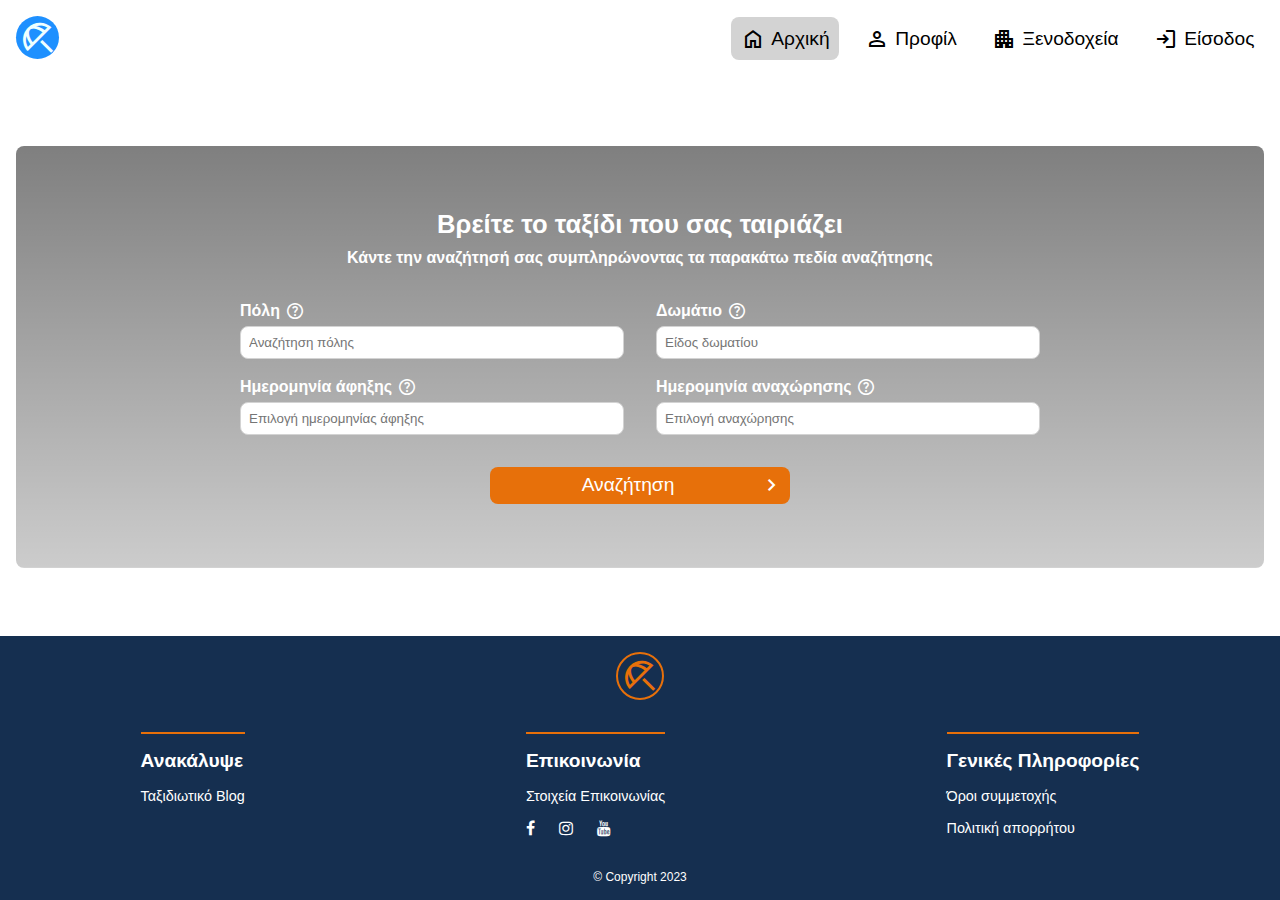
<file: index.html>
<!DOCTYPE html>
<html lang="gr">
  <head>
    <meta charset="UTF-8" />
    <meta name="viewport" content="width=device-width, initial-scale=1.0" />
    <title>Αρχική</title>
    <link
      rel="stylesheet"
      href="https://fonts.googleapis.com/css2?family=Material+Symbols+Outlined:opsz,wght,FILL,GRAD@48,400,0,0"
    />
    <link
      rel="stylesheet"
      href="https://cdnjs.cloudflare.com/ajax/libs/font-awesome/4.7.0/css/font-awesome.min.css"
    />
    <link rel="stylesheet" href="css/main.css" />
    <script src="js/main.js" defer></script>
  </head>

  <body>
    <header>
      <menu onclick="toggleSidebar()" class="material-symbols-outlined menu"
        >menu</menu
      >
      <a class="logo__container" href="#">
        <i class="material-symbols-outlined logo">beach_access</i>
      </a>
      <nav>
        <ul class="header__list">
          <li>
            <a class="nav__link active" href="#">
              <i class="material-symbols-outlined icon">home</i>
              <p>Αρχική</p>
            </a>
          </li>
          <li>
            <a class="nav__link" href="#">
              <i class="material-symbols-outlined icon">person</i>
              <p>Προφίλ</p>
            </a>
          </li>
          <li>
            <a class="nav__link" href="./list.html">
              <i class="material-symbols-outlined icon">apartment</i>
              <p>Ξενοδοχεία</p>
            </a>
          </li>
          <li>
            <a class="nav__link" href="./login.html">
              <i class="material-symbols-outlined icon">login</i>
              <p>Είσοδος</p>
            </a>
          </li>
        </ul>
      </nav>
    </header>
    <main class="main__form">
      <article>
        <h1>Βρείτε το ταξίδι που σας ταιριάζει</h1>
        <h2>
          Κάντε την αναζήτησή σας συμπληρώνοντας τα παρακάτω πεδία αναζήτησης
        </h2>
        <form action="search.php" method="post" class="form__search">
          <div class="field">
            <div class="label">
              <label for="city">Πόλη</label>
              <details>
                <summary>
                  <i class="material-symbols-outlined help">help</i>
                </summary>
                <p>Πατήστε «Αναζήτηση πόλης»</p>
              </details>
            </div>
            <input
              class="input"
              type="text"
              id="city"
              placeholder="Αναζήτηση πόλης"
              required
            />
          </div>
          <div class="field">
            <div class="label">
              <label for="room">Δωμάτιο</label>
              <details>
                <summary>
                  <i class="material-symbols-outlined help">help</i>
                </summary>
                <p>Πατήστε «Είδος δωματίου»</p>
              </details>
            </div>
            <input
              class="input"
              type="text"
              id="room"
              placeholder="Είδος δωματίου"
              required
            />
          </div>
          <div class="field">
            <div class="label">
              <label for="check-in">Ημερομηνία άφηξης</label>
              <details>
                <summary>
                  <i class="material-symbols-outlined help">help</i>
                </summary>
                <p>Πατήστε «Επιλογή ημερομηνίας άφηξης»</p>
              </details>
            </div>
            <input
              class="input"
              type="text"
              id="check-in"
              placeholder="Επιλογή ημερομηνίας άφηξης"
              required
            />
          </div>
          <div class="field">
            <div class="label">
              <label for="check-out">Ημερομηνία αναχώρησης</label>
              <details>
                <summary>
                  <i class="material-symbols-outlined help">help</i>
                </summary>
                <p>Πατήστε «Επιλογή ημέρας αναχώρησης»</p>
              </details>
            </div>
            <input
              class="input"
              type="text"
              id="check-out"
              placeholder="Επιλογή αναχώρησης"
            />
          </div>
        </form>
        <button class="search-btn" type="submit">
          <p class="search-text">Αναζήτηση</p>
          <i class="material-symbols-outlined search-arrow">chevron_right</i>
        </button>
      </article>
    </main>
    <footer>
      <div class="footer__head">
        <a class="logo__container" href="#">
          <i class="material-symbols-outlined logo">beach_access</i>
        </a>
      </div>
      <div class="footer__sections">
        <section>
          <h2>Ανακάλυψε</h2>
          <a href="#"><p>Ταξιδιωτικό Blog</p></a>
        </section>
        <section>
          <h2>Επικοινωνία</h2>
          <a href="#"><p>Στοιχεία Επικοινωνίας</p></a>
          <ul class="social-list">
            <li>
              <a href="#" class="fa fa-facebook social-icon"></a>
            </li>
            <li>
              <a href="#" class="fa fa-instagram social-icon"></a>
            </li>
            <li>
              <a href="#" class="fa fa-youtube social-icon"></a>
            </li>
          </ul>
        </section>
        <section>
          <h2>Γενικές Πληροφορίες</h2>
          <a href="#"><p>Όροι συμμετοχής</p></a>
          <a href="#"><p>Πολιτική απορρήτου</p></a>
        </section>
      </div>
      <p class="copyright"><small>© Copyright 2023</small></p>
      <p></p>
    </footer>

    <aside class="sidebar" id="mySidebar">
      <div class="sidebar__header">
        <a class="logo__container" href="#">
          <i class="material-symbols-outlined logo">beach_access</i>
        </a>
        <button
          onclick="toggleSidebar()"
          class="material-symbols-outlined close-btn"
        >
          close
        </button>
      </div>
      <nav>
        <ul class="sidebar__list">
          <li>
            <a class="nav__link active" href="#">
              <i class="material-symbols-outlined icon">home</i>
              <p>Αρχική</p>
            </a>
          </li>
          <li>
            <a class="nav__link" href="#">
              <i class="material-symbols-outlined icon">person</i>
              <p>Προφίλ</p>
            </a>
          </li>
          <li>
            <a class="nav__link" href="./list.html">
              <i class="material-symbols-outlined icon">apartment</i>
              <p>Ξενοδοχεία</p>
            </a>
          </li>
          <li>
            <a class="nav__link" href="./login.html">
              <i class="material-symbols-outlined icon">login</i>
              <p>Είσοδος</p>
            </a>
          </li>
        </ul>
      </nav>
    </aside>
  </body>
</html>
</file>
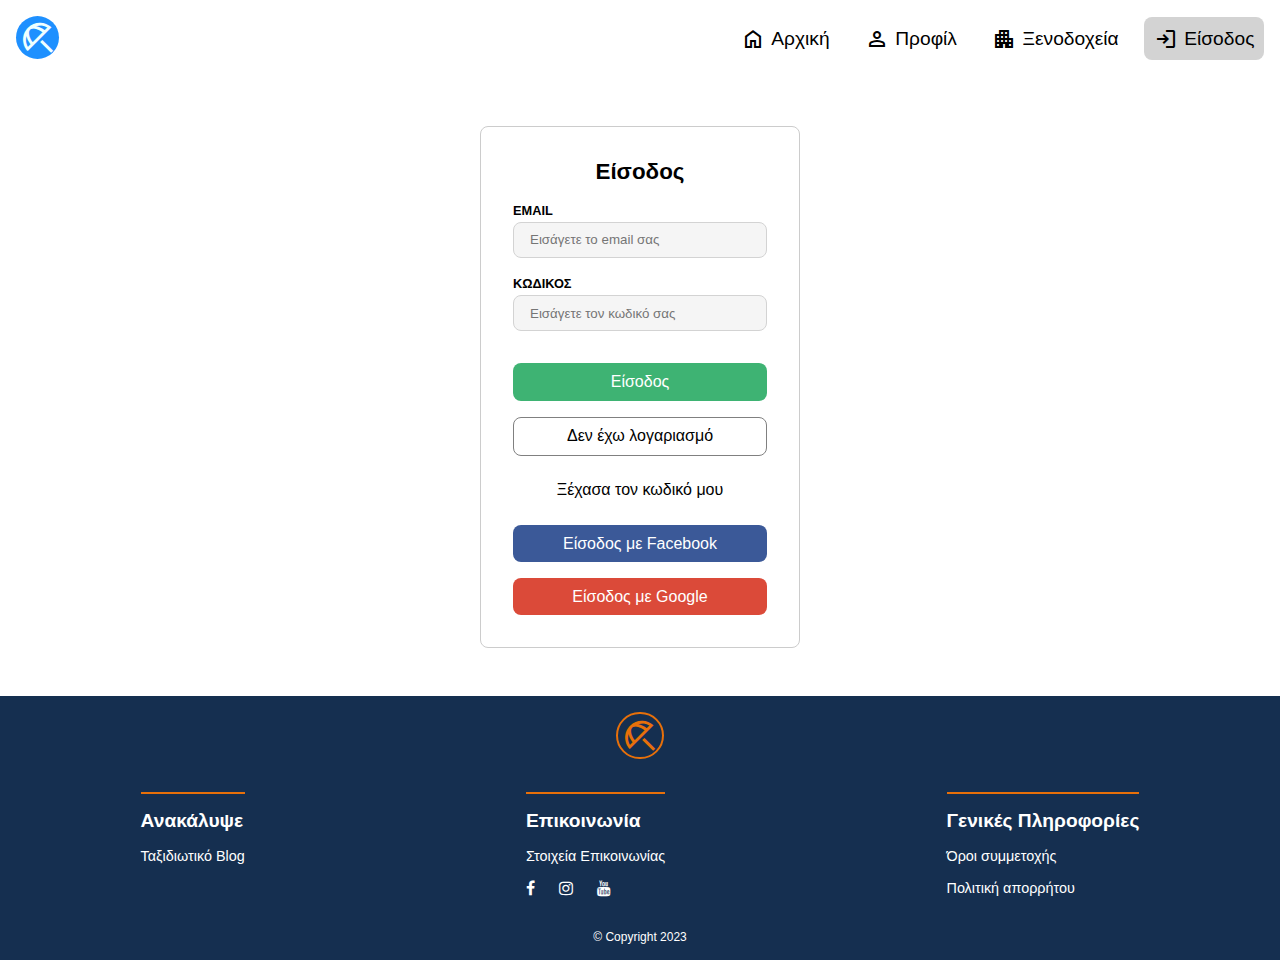
<file: login.html>
<!DOCTYPE html>
<html lang="gr">
  <head>
    <meta charset="UTF-8" />
    <meta name="viewport" content="width=device-width, initial-scale=1.0" />
    <title>Είσοδος</title>
    <link
      rel="stylesheet"
      href="https://fonts.googleapis.com/css2?family=Material+Symbols+Outlined:opsz,wght,FILL,GRAD@48,400,0,0"
    />
    <link
      rel="stylesheet"
      href="https://cdnjs.cloudflare.com/ajax/libs/font-awesome/4.7.0/css/font-awesome.min.css"
    />
    <link rel="stylesheet" href="css/main.css" />
    <link rel="stylesheet" href="css/login.css" />
    <script src="js/main.js" defer></script>
  </head>

  <body>
    <header>
      <menu onclick="toggleSidebar()" class="material-symbols-outlined menu"
        >menu</menu
      >
      <a class="logo__container" href="#">
        <i class="material-symbols-outlined logo">beach_access</i>
      </a>
      <nav>
        <ul class="header__list">
          <li>
            <a class="nav__link" href="./index.html">
              <i class="material-symbols-outlined icon">home</i>
              <p>Αρχική</p>
            </a>
          </li>
          <li>
            <a class="nav__link" href="#">
              <i class="material-symbols-outlined icon">person</i>
              <p>Προφίλ</p>
            </a>
          </li>
          <li>
            <a class="nav__link" href="#">
              <i class="material-symbols-outlined icon">apartment</i>
              <p>Ξενοδοχεία</p>
            </a>
          </li>
          <li>
            <a class="nav__link active" href="#">
              <i class="material-symbols-outlined icon">login</i>
              <p>Είσοδος</p>
            </a>
          </li>
        </ul>
      </nav>
    </header>
    <main class="main__login">
      <div class="main__login--container">
        <h1>Είσοδος</h1>
        <form action="login.php" method="post">
          <div class="form__container">
            <label for="email">Email</label>
            <input
              type="email"
              name="email"
              id="email"
              placeholder="Εισάγετε το email σας"
              required
            />
          </div>
          <div class="form__container">
            <label for="password">Κωδικος</label>
            <input
              type="password"
              name="password"
              id="password"
              placeholder="Εισάγετε τον κωδικό σας"
              required
            />
          </div>
          <button class="btn btn--login" type="submit">Είσοδος</button>
        </form>
        <button class="btn btn--white">
          <a href="./register.html">Δεν έχω λογαριασμό</a>
        </button>
        <button class="btn btn--forgot">Ξέχασα τον κωδικό μου</button>
        <button class="btn btn--facebook">Είσοδος με Facebook</button>
        <button class="btn btn--google">Είσοδος με Google</button>
      </div>
    </main>
    <footer>
      <div class="footer__head">
        <a class="logo__container" href="#">
          <i class="material-symbols-outlined logo">beach_access</i>
        </a>
      </div>
      <div class="footer__sections">
        <section>
          <h2>Ανακάλυψε</h2>
          <a href="#"><p>Ταξιδιωτικό Blog</p></a>
        </section>
        <section>
          <h2>Επικοινωνία</h2>
          <a href="#"><p>Στοιχεία Επικοινωνίας</p></a>
          <ul class="social-list">
            <li>
              <a href="#" class="fa fa-facebook social-icon"></a>
            </li>
            <li>
              <a href="#" class="fa fa-instagram social-icon"></a>
            </li>
            <li>
              <a href="#" class="fa fa-youtube social-icon"></a>
            </li>
          </ul>
        </section>
        <section>
          <h2>Γενικές Πληροφορίες</h2>
          <a href="#"><p>Όροι συμμετοχής</p></a>
          <a href="#"><p>Πολιτική απορρήτου</p></a>
        </section>
      </div>
      <p class="copyright"><small>© Copyright 2023</small></p>
      <p></p>
    </footer>

    <aside class="sidebar" id="mySidebar">
      <div class="sidebar__header">
        <a class="logo__container" href="#">
          <i class="material-symbols-outlined logo">beach_access</i>
        </a>
        <button
          onclick="toggleSidebar()"
          class="material-symbols-outlined close-btn"
        >
          close
        </button>
      </div>
      <nav>
        <ul class="sidebar__list">
          <li>
            <a class="nav__link" href="./index.html">
              <i class="material-symbols-outlined icon">home</i>
              <p>Αρχική</p>
            </a>
          </li>
          <li>
            <a class="nav__link" href="#">
              <i class="material-symbols-outlined icon">person</i>
              <p>Προφίλ</p>
            </a>
          </li>
          <li>
            <a class="nav__link" href="./list.html">
              <i class="material-symbols-outlined icon">apartment</i>
              <p>Ξενοδοχεία</p>
            </a>
          </li>
          <li>
            <a class="nav__link active" href="./login.html">
              <i class="material-symbols-outlined icon">login</i>
              <p>Είσοδος</p>
            </a>
          </li>
        </ul>
      </nav>
    </aside>
  </body>
</html>
</file>
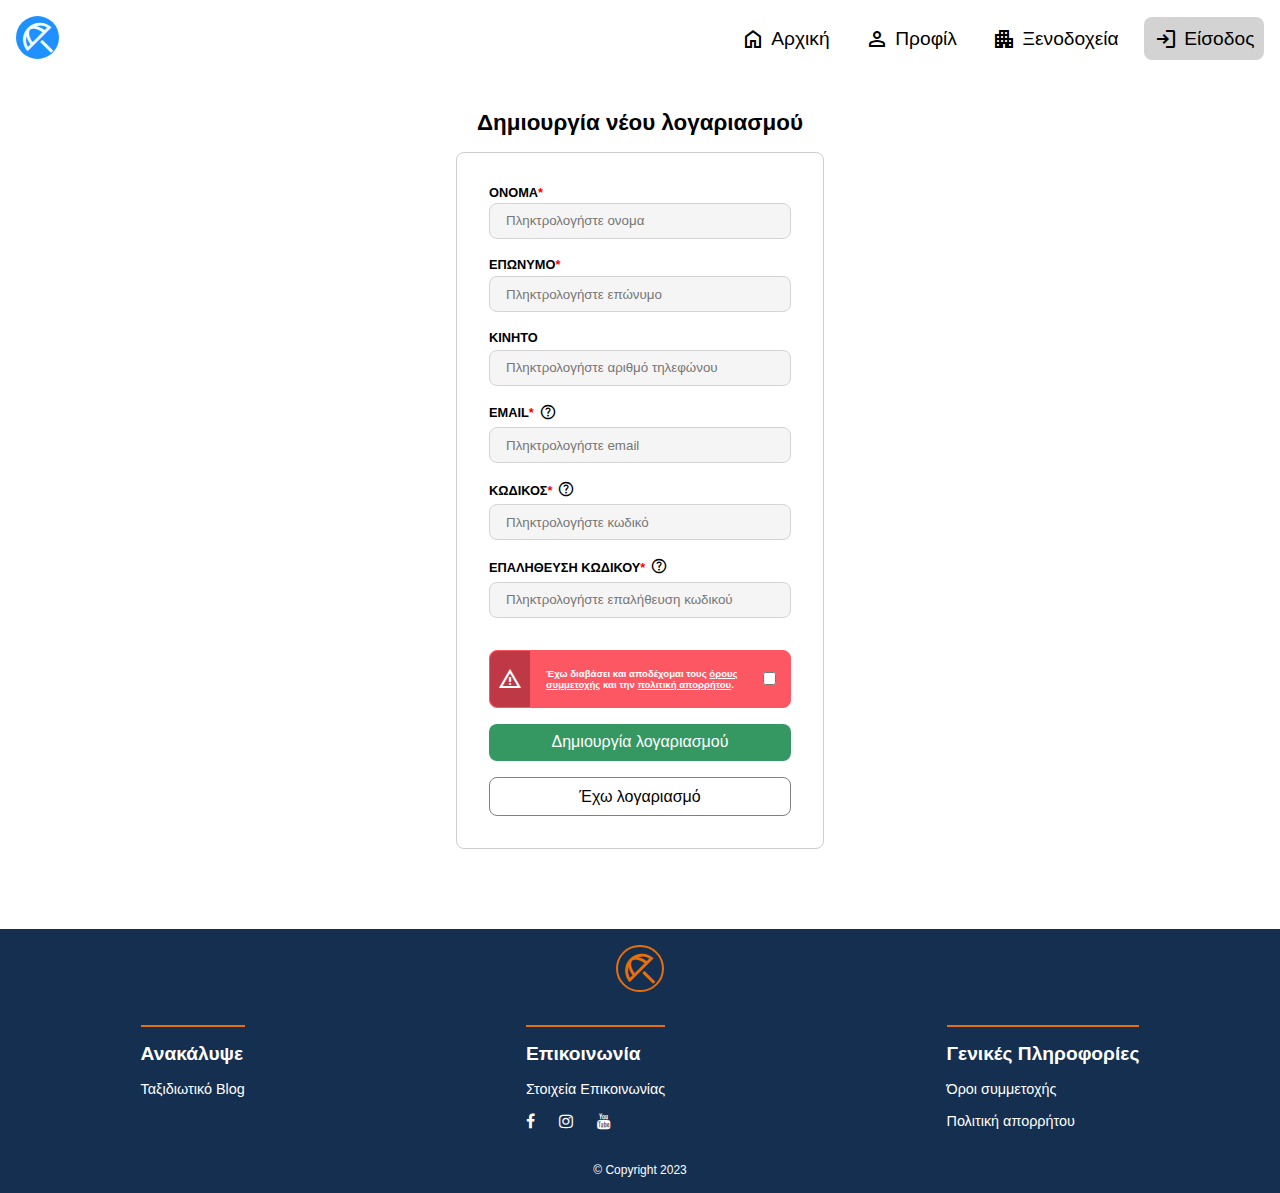
<file: register.html>
<!DOCTYPE html>
<html lang="gr">
  <head>
    <meta charset="UTF-8" />
    <meta name="viewport" content="width=device-width, initial-scale=1.0" />
    <title>Εγγραφή</title>
    <link
      rel="stylesheet"
      href="https://fonts.googleapis.com/css2?family=Material+Symbols+Outlined:opsz,wght,FILL,GRAD@48,400,0,0"
    />
    <link
      rel="stylesheet"
      href="https://cdnjs.cloudflare.com/ajax/libs/font-awesome/4.7.0/css/font-awesome.min.css"
    />
    <link rel="stylesheet" href="css/main.css" />
    <link rel="stylesheet" href="css/register.css" />
    <script src="js/main.js" defer></script>
    <script src="js/register.js" defer></script>
  </head>

  <body>
    <header>
      <menu onclick="toggleSidebar()" class="material-symbols-outlined menu"
        >menu</menu
      >
      <a class="logo__container" href="#">
        <i class="material-symbols-outlined logo">beach_access</i>
      </a>
      <nav>
        <ul class="header__list">
          <li>
            <a class="nav__link" href="./index.html">
              <i class="material-symbols-outlined icon">home</i>
              <p>Αρχική</p>
            </a>
          </li>
          <li>
            <a class="nav__link" href="#">
              <i class="material-symbols-outlined icon">person</i>
              <p>Προφίλ</p>
            </a>
          </li>
          <li>
            <a class="nav__link" href="./list.html">
              <i class="material-symbols-outlined icon">apartment</i>
              <p>Ξενοδοχεία</p>
            </a>
          </li>
          <li>
            <a class="nav__link active" href="./login.html">
              <i class="material-symbols-outlined icon">login</i>
              <p>Είσοδος</p>
            </a>
          </li>
        </ul>
      </nav>
    </header>
    <main class="main__register">
      <h1>Δημιουργία νέου λογαριασμού</h1>
      <form class="register__form" action="register.php" method="post">
        <div class="form__container">
          <div class="label">
            <label for="firstName">Ονομα<span class="required">*</span></label>
          </div>
          <input
            type="text"
            name="firstName"
            id="firstName"
            placeholder="Πληκτρολογήστε ονομα"
            required
          />
        </div>
        <div class="form__container">
          <div claas="label">
            <label for="lastName">Επωνυμο<span class="required">*</span></label>
          </div>
          <input
            type="text"
            name="lastName"
            id="lastName"
            placeholder="Πληκτρολογήστε επώνυμο"
            required
          />
        </div>
        <div class="form__container">
          <label for="phone">Κινητο</label>
          <input
            type="text"
            name="phone"
            id="phone"
            placeholder="Πληκτρολογήστε αριθμό τηλεφώνου"
          />
        </div>
        <div class="form__container">
          <div class="label">
            <label for="email">Email<span class="required">*</span></label>
            <details>
              <summary>
                <i class="material-symbols-outlined help">help</i>
              </summary>
              <p class="help-text">
                Παρακαλούμε συμπληρώστε ένα έγκυρο e-mail το οποίο θα
                χρησιμοποιείτε για να κάνετε είσοδο στη σελίδα.
              </p>
            </details>
          </div>
          <input
            type="email"
            name="email"
            id="email"
            placeholder="Πληκτρολογήστε email"
            required
          />
        </div>
        <div class="form__container">
          <div class="label">
            <label for="password">Κωδικος<span class="required">*</span></label>
            <details>
              <summary>
                <i class="material-symbols-outlined help">help</i>
              </summary>
              <p class="help-text">
                Παρακαλούμε συμπληρώστε έναν κωδικό τον οποίο θα θυμάστε, ώστε
                να μπορείτε να κάνετε είσοδο στη σελίδα.
              </p>
            </details>
          </div>
          <input
            type="password"
            name="password"
            id="password"
            placeholder="Πληκτρολογήστε κωδικό"
          />
        </div>
        <div class="form__container">
          <div class="label">
            <label for="confirmPassword"
              >Επαληθευση Κωδικου<span class="required">*</span></label
            >
            <details>
              <summary>
                <i class="material-symbols-outlined help">help</i>
              </summary>
              <p class="help-text">Επαληθεύστε τον κωδικό που συμπληρώσατε.</p>
            </details>
          </div>
          <input
            type="password"
            name="confirmPassword"
            id="confirmPassword"
            placeholder="Πληκτρολογήστε επαλήθευση κωδικού"
          />
        </div>
        <div class="form__container checkbox__container">
          <i class="material-symbols-outlined warning"> warning </i>
          <div class="checkbox__text">
            <label class="checkbox__label" for="termsCheckbox">
              Έχω διαβάσει και αποδέχομαι τους
              <a href="/">όρους συμμετοχής</a> και την
              <a href="/">πολιτική απορρήτου</a>.
            </label>
            <input
              class="checkbox"
              type="checkbox"
              id="termsCheckbox"
              name="terms"
            />
          </div>
        </div>
        <button class="btn btn--register" type="submit">
          Δημιουργία λογαριασμού
        </button>
        <button class="btn btn--return">
          <a href="./login.html">Έχω λογαριασμό</a>
        </button>
      </form>
    </main>
    <footer>
      <div class="footer__head">
        <a class="logo__container" href="#">
          <i class="material-symbols-outlined logo">beach_access</i>
        </a>
      </div>
      <div class="footer__sections">
        <section>
          <h2>Ανακάλυψε</h2>
          <a href="#"><p>Ταξιδιωτικό Blog</p></a>
        </section>
        <section>
          <h2>Επικοινωνία</h2>
          <a href="#"><p>Στοιχεία Επικοινωνίας</p></a>
          <ul class="social-list">
            <li>
              <a href="#" class="fa fa-facebook social-icon"></a>
            </li>
            <li>
              <a href="#" class="fa fa-instagram social-icon"></a>
            </li>
            <li>
              <a href="#" class="fa fa-youtube social-icon"></a>
            </li>
          </ul>
        </section>
        <section>
          <h2>Γενικές Πληροφορίες</h2>
          <a href="#"><p>Όροι συμμετοχής</p></a>
          <a href="#"><p>Πολιτική απορρήτου</p></a>
        </section>
      </div>
      <p class="copyright"><small>© Copyright 2023</small></p>
      <p></p>
    </footer>

    <aside class="sidebar" id="mySidebar">
      <div class="sidebar__header">
        <a class="logo__container" href="#">
          <i class="material-symbols-outlined logo">beach_access</i>
        </a>
        <button
          onclick="toggleSidebar()"
          class="material-symbols-outlined close-btn"
        >
          close
        </button>
      </div>
      <nav>
        <ul class="sidebar__list">
          <li>
            <a class="nav__link" href="./index.html">
              <i class="material-symbols-outlined icon">home</i>
              <p>Αρχική</p>
            </a>
          </li>
          <li>
            <a class="nav__link" href="#">
              <i class="material-symbols-outlined icon">person</i>
              <p>Προφίλ</p>
            </a>
          </li>
          <li>
            <a class="nav__link" href="./list.html">
              <i class="material-symbols-outlined icon">apartment</i>
              <p>Ξενοδοχεία</p>
            </a>
          </li>
          <li>
            <a class="nav__link active" href="./login.html">
              <i class="material-symbols-outlined icon">login</i>
              <p>Είσοδος</p>
            </a>
          </li>
        </ul>
      </nav>
    </aside>
  </body>
</html>
</file>
<file: css/main.css>
@import url("/css/default.css");
@import url("/css/header.css");
@import url("/css/form.css");
@import url("/css/footer.css");
@import url("/css/aside.css");
@import url("/css/desktop.css");
</file>
<file: css/login.css>
.main__login {
  margin-inline: 1rem;
}

.main__login--container {
  display: flex;
  flex-direction: column;
  justify-content: center;
  align-items: center;
  border: 1px solid #ccc;
  max-width: 400px;
  padding: 2rem;
  margin-block: 3rem;
  margin-inline: auto;
  border-radius: 8px;
  max-width: 320px;
}

.main__login h1 {
  font-size: 1.4rem;
  margin-bottom: 1rem;
}

.main__login form {
  display: flex;
  flex-direction: column;
  justify-content: center;
  align-items: center;
}

.main__login .form__container {
  width: 100%;
}

.main__login label {
  text-transform: uppercase;
  font-weight: 600;
  font-size: 0.8rem;
}

.main__login input {
  background-color: #f5f5f5;
  width: 100%;
  padding: 0.6rem 1rem;
  margin-top: 0.2rem;
  margin-bottom: 1rem;
  border: 1px solid lightgray;
  border-radius: 8px;
}

.main__login .btn {
  width: 100%;
  color: white;
  background-color: #3eb373;
  border: none;
  border-radius: 8px;
  padding: 0.6rem 1rem;
  font-size: 1rem;
  cursor: pointer;
  margin-top: 1rem;
}

.main__login .btn--login:hover {
  background-color: #3eb373cc;
}

.main__login .btn--white {
  background-color: white;
  color: black;
  border: 1px solid gray;
}

.main__login .btn--white:hover {
  background-color: #f5f5f5;
}

.main__login .btn--forgot {
  background-color: transparent;
  color: black;
}

.main__login .btn--forgot:hover {
  text-decoration: underline;
}

.main__login .btn--facebook {
  background-color: #3b5998;
}

.main__login .btn--facebook:hover {
  background-color: #3b5998cc;
}

.main__login .btn--google {
  background-color: #db4a39;
}

.main__login .btn--google:hover {
  background-color: #db4a39cc;
}

@media (min-width: 768px) {
  .main__login {
    margin-inline: auto;
  }

  .main__login .btn--google {
  }
}
</file>
<file: css/register.css>
.main__register {
  display: flex;
  flex-direction: column;
  justify-content: center;
  align-items: center;
  margin-block: 2rem;
  margin-inline: auto;
  max-width: 400px;
}

.main__register .register__form {
  border: 1px solid #ccc;
  max-width: 400px;
  padding: 2rem;
  margin-bottom: 3rem;
  margin-inline: 1rem;
  border-radius: 8px;
}

.main__register h1 {
  font-size: 1.4rem;
  margin-bottom: 1rem;
  margin-inline: 1rem;
  text-align: center;
}

.main__register .form__container {
  width: 100%;
}

.main__register .label {
  display: flex;
  align-items: center;
  font-weight: bold;
  gap: 0.3rem;
}

.main__register .required {
  color: red;
}

.main__register .help {
  position: relative;
  font-size: 18px;
  top: -1px;
}

.main__register .help-text {
  left: -15px;
  top: 18px;
}

.main__register form {
  display: flex;
  flex-direction: column;
  justify-content: center;
  align-items: center;
  margin-inline: auto;
}

.main__register label {
  text-transform: uppercase;
  font-weight: 600;
  font-size: 0.8rem;
}

.main__register input {
  background-color: #f5f5f5;
  width: 100%;
  padding: 0.6rem 1rem;
  margin-top: 0.2rem;
  margin-bottom: 1rem;
  border: 1px solid lightgray;
  border-radius: 8px;
}

.main__register .checkbox__container {
  margin-top: 1rem;
  display: flex;
  background-color: #fe5764;
  border: 1px solid #fe5764;
  border-radius: 8px;
}

.main__register .warning {
  color: white;
  background-color: #be3945;
  padding: 1rem 0.5rem;
  border-radius: 8px 0 0 8px;
}

.main__register .checkbox__text {
  display: flex;
  align-items: center;
  justify-content: space-between;
  flex-basis: 82%;
  padding-left: 1rem;
}

.main__register .checkbox__label {
  font-size: 0.6rem;
  color: white;
  text-transform: none;
  width: fit-content;
}

.main__register .checkbox__label a {
  font-weight: bolder;
  text-decoration: underline;
}

.main__register .checkbox {
  width: fit-content;
  margin-block: auto;
  font-size: 1.5rem;
}

.main__register .btn {
  width: 100%;
  color: white;
  border: none;
  border-radius: 8px;
  padding: 0.6rem 1rem;
  font-size: 1rem;
  cursor: pointer;
  margin-top: 1rem;
}

.btn--register {
  background-color: #359862;
}

.main__register .btn--register:hover {
  background-color: #2e7a53;
}

.main__register .btn--return {
  background-color: transparent;
  color: black;
  border: 1px solid gray;
}

.main__register .btn--return:hover {
  background-color: #f5f5f5;
}

.main__register .bt {
  background-color: #e6e6e6;
}
</file>
